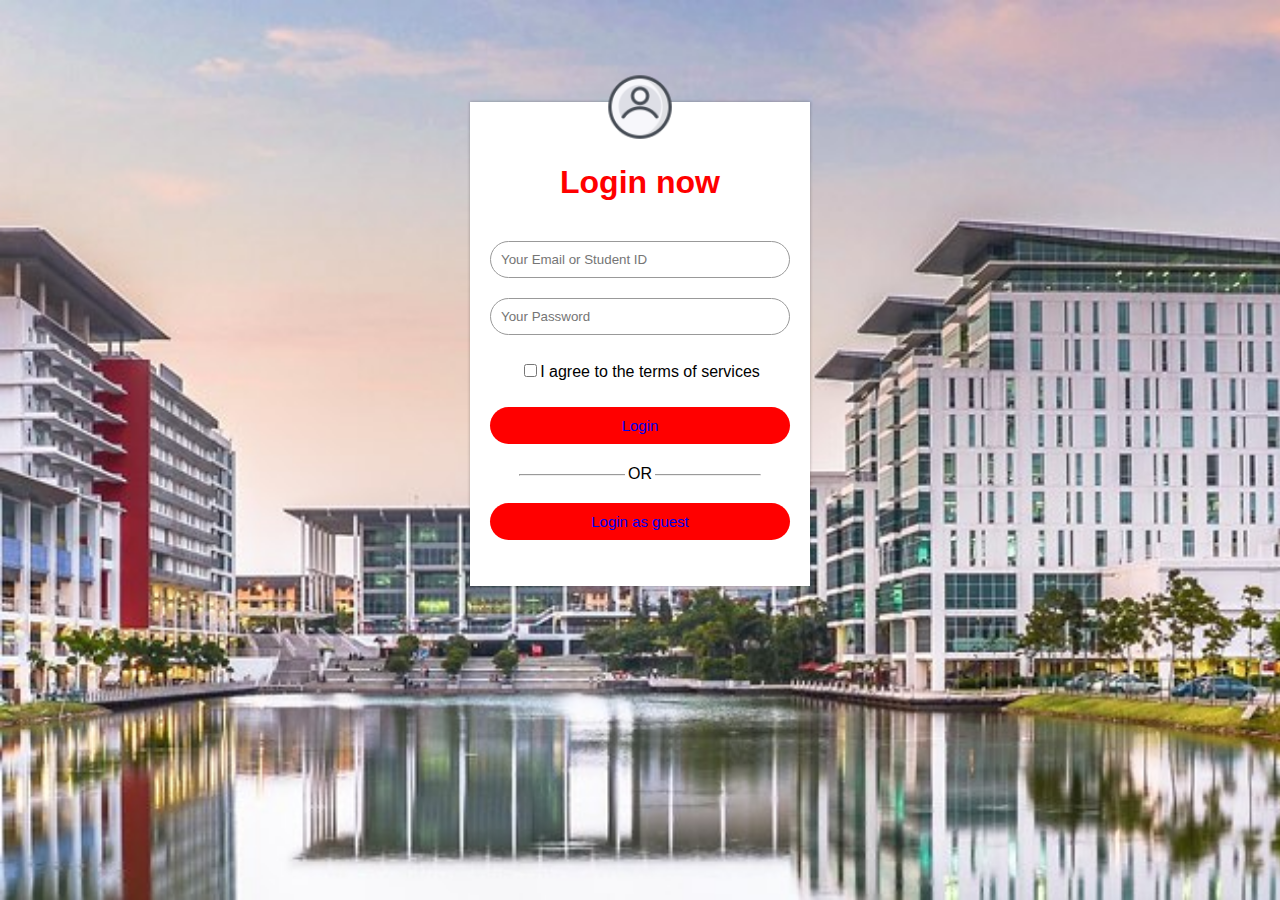
<file: index.html>
<html>
<head>
<title>Login</title>
<link rel="stylesheet" href="index.css">
</head>
<body>
    <div class="login-form">
        <img src="img/user%20icon.png">
        <h1> Login now </h1>
    <form>
        <input type="email" class="input-box" placeholder="Your Email or Student ID">
        <input type="password" class="input-box" placeholder="Your Password">
        <p><span><input type="checkbox"></span>I agree to the terms of services</p>
        <button type="button" class="login-btn"><a href="webpage.html">Login</a></button>
        <hr>
        <p class="or">OR</p>
        <button type="button" class="login-btn"><a href="webpage.html">Login as guest</a></button>
        
        
    </form>
    </div>
</body>
</html>
</file>
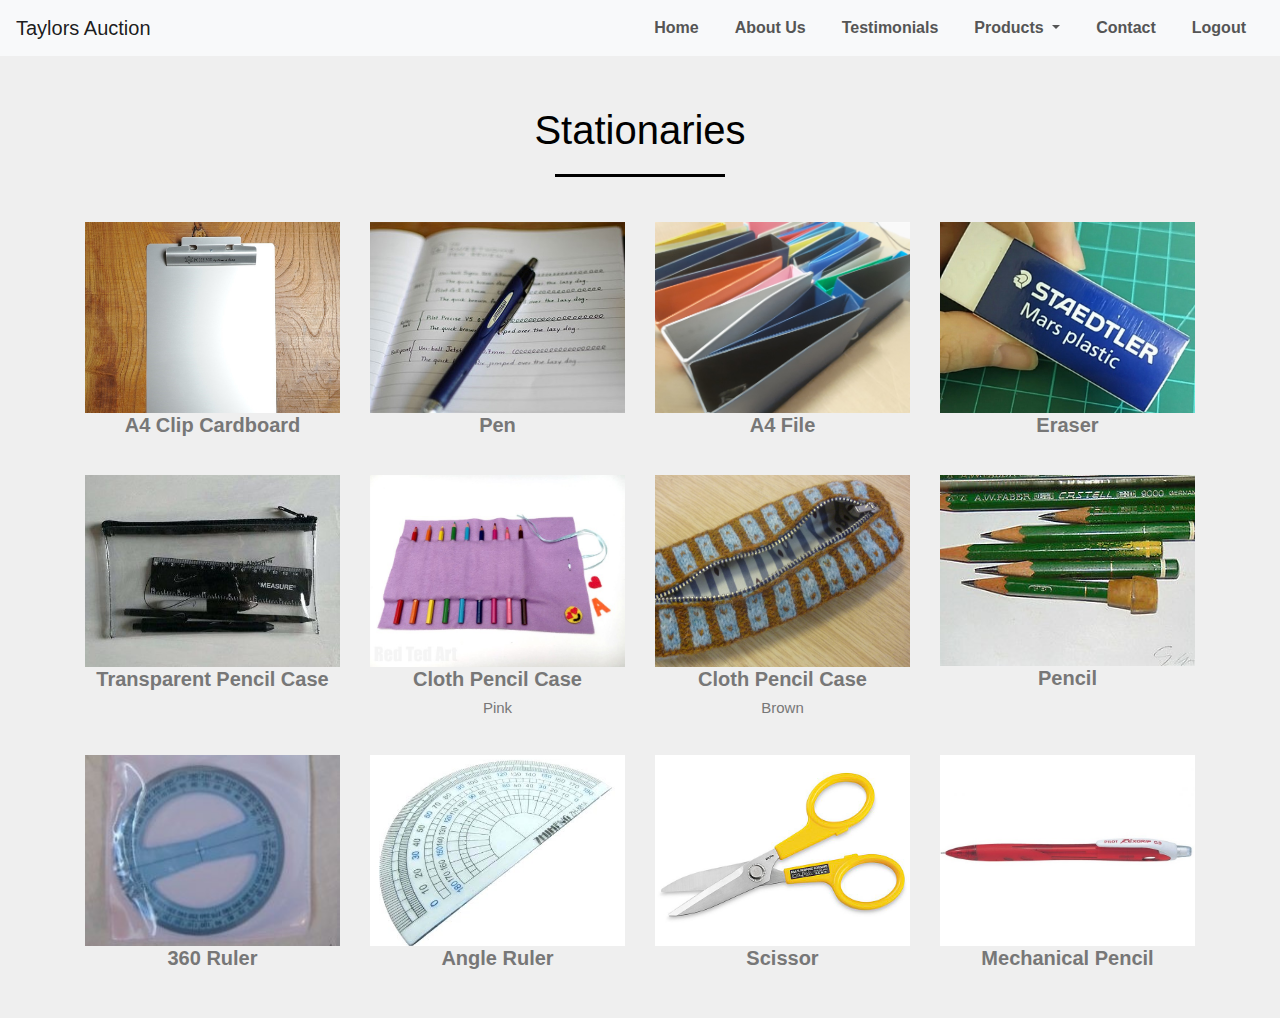
<file: stationaries.html>
<html>
<head>
<title>Stationaries</title>
<link rel="stylesheet" href="style.css">
<link rel="stylesheet" href="stationariesstyle.css">
<link rel="stylesheet" href="https://stackpath.bootstrapcdn.com/bootstrap/4.1.3/css/bootstrap.min.css" >
<link rel="stylesheet" href=https://stackpath.bootstrapcdn.com/font-awesome/4.7.0/css/font-awesome.min.css>
<script src="https://code.jquery.com/jquery-3.3.1.slim.min.js" ></script>
<script src="https://cdnjs.cloudflare.com/ajax/libs/popper.js/1.14.3/umd/popper.min.js" ></script>
<script src="https://stackpath.bootstrapcdn.com/bootstrap/4.1.3/js/bootstrap.min.js" ></script>
</head>
<body>
<!----NavigationBar---->
<section id="nav-bar">
<nav class="navbar navbar-expand-lg navbar-light bg-light">
  <a class="navbar-brand" href="webpage.html">Taylors Auction</a>
  <button class="navbar-toggler" type="button" data-toggle="collapse" data-target="#navbarSupportedContent" aria-controls="navbarSupportedContent" aria-expanded="false" aria-label="Toggle navigation">
    <span class="navbar-toggler-icon"></span>
  </button>
  <div class="collapse navbar-collapse" id="navbarSupportedContent">
    <ul class="navbar-nav ml-auto">
      <li class="nav-item">
        <a class="nav-link" href="webpage.html">Home</a></li>
      <li class="nav-item">
        <a class="nav-link" href="webpage.html">About Us</a></li>
      <li class="nav-item">
        <a class="nav-link" href="webpage.html">Testimonials</a></li>
      <li class="nav-item dropdown">
        <a class="nav-link dropdown-toggle" href="#" id="navbarDropdown" role="button" data-toggle="dropdown" aria-haspopup="true" aria-expanded="false">
          Products
        </a>
        <div class="dropdown-menu" aria-labelledby="navbarDropdown">
          <a class="dropdown-item" href="usedbook.html">Used Books</a>
          <a class="dropdown-item" href="stationaries.html">Stationaries</a>
          <a class="dropdown-item" href="accessories.html">Accessories</a>
        </div>
      </li>
      <li class="nav-item">
        <a class="nav-link" href="webpage.html">Contact</a>
      </li>
        <li class="nav-item">
        <a class="nav-link" href="index.html">Logout</a>
      </li>
    </ul>
  </div>
</nav>    
</section>
<!----Stationaries---->
<section id="stationaries">
<div class="container">
<h1>Stationaries</h1>
    <p></p>
    <div class="row">
    <div class="col-md-3">
    <div class="product-top">
    <img src="stationaries/stationaries%20(1).jpg">
    </div> 
    <div class="product-bottom text-center">
    <h3>A4 Clip Cardboard</h3>
    <h5></h5>
    </div>
    </div>
<div class="col-md-3">
    <div class="product-top">
    <img src="stationaries/stationaries%20(2).jpg">
    </div>
    <div class="product-bottom text-center">
    <h3>Pen</h3>
    <h5></h5>
    </div>
    </div>
<div class="col-md-3">
    <div class="product-top">
    <img src="stationaries/stationaries%20(3).jpg">
    </div>
    <div class="product-bottom text-center">
    <h3>A4 File</h3>
    <h5></h5>
    </div>
    </div>
<div class="col-md-3">
    <div class="product-top">
    <img src="stationaries/stationaries%20(4).jpg">
    </div>
    <div class="product-bottom text-center">
    <h3>Eraser</h3>
    <h5></h5>
    </div>
    </div>
    </div>
    <div class="row">
    <div class="col-md-3">
    <div class="product-top">
    <img src="stationaries/stationaries%20(5).jpg">
    </div> 
    <div class="product-bottom text-center">
    <h3>Transparent Pencil Case</h3>
    <h5></h5>
    </div>
    </div>
<div class="col-md-3">
    <div class="product-top">
    <img src="stationaries/stationaries%20(6).jpg">
    </div>
    <div class="product-bottom text-center">
    <h3>Cloth Pencil Case</h3>
    <h5>Pink</h5>
    </div>
    </div>
<div class="col-md-3">
    <div class="product-top">
    <img src="stationaries/stationaries%20(7).jpg">
    </div>
    <div class="product-bottom text-center">
    <h3>Cloth Pencil Case</h3>
    <h5>Brown</h5>
    </div>
    </div>
<div class="col-md-3">
    <div class="product-top">
    <img src="stationaries/stationaries%20(8).jpg">
    </div>
    <div class="product-bottom text-center">
    <h3>Pencil</h3>
    <h5></h5>
    </div>
    </div>
    </div>
    <div class="row">
    <div class="col-md-3">
    <div class="product-top">
    <img src="stationaries/stationaries%20(9).jpg">
    </div> 
    <div class="product-bottom text-center">
    <h3>360 Ruler</h3>
    <h5></h5>
    </div>
    </div>
<div class="col-md-3">
    <div class="product-top">
    <img src="stationaries/stationaries%20(10).jpg">
    </div>
    <div class="product-bottom text-center">
    <h3>Angle Ruler</h3>
    <h5></h5>
    </div>
    </div>
<div class="col-md-3">
    <div class="product-top">
    <img src="stationaries/stationaries%20(11).jpg">
    </div>
    <div class="product-bottom text-center">
    <h3>Scissor</h3>
    <h5></h5>
    </div>
    </div>
<div class="col-md-3">
    <div class="product-top">
    <img src="stationaries/stationaries%20(12).jpg">
    </div>
    <div class="product-bottom text-center">
    <h3>Mechanical Pencil</h3>
    <h5></h5>
    </div>
    </div>
    </div>
</div>
</section>
</body>
</html>
</file>
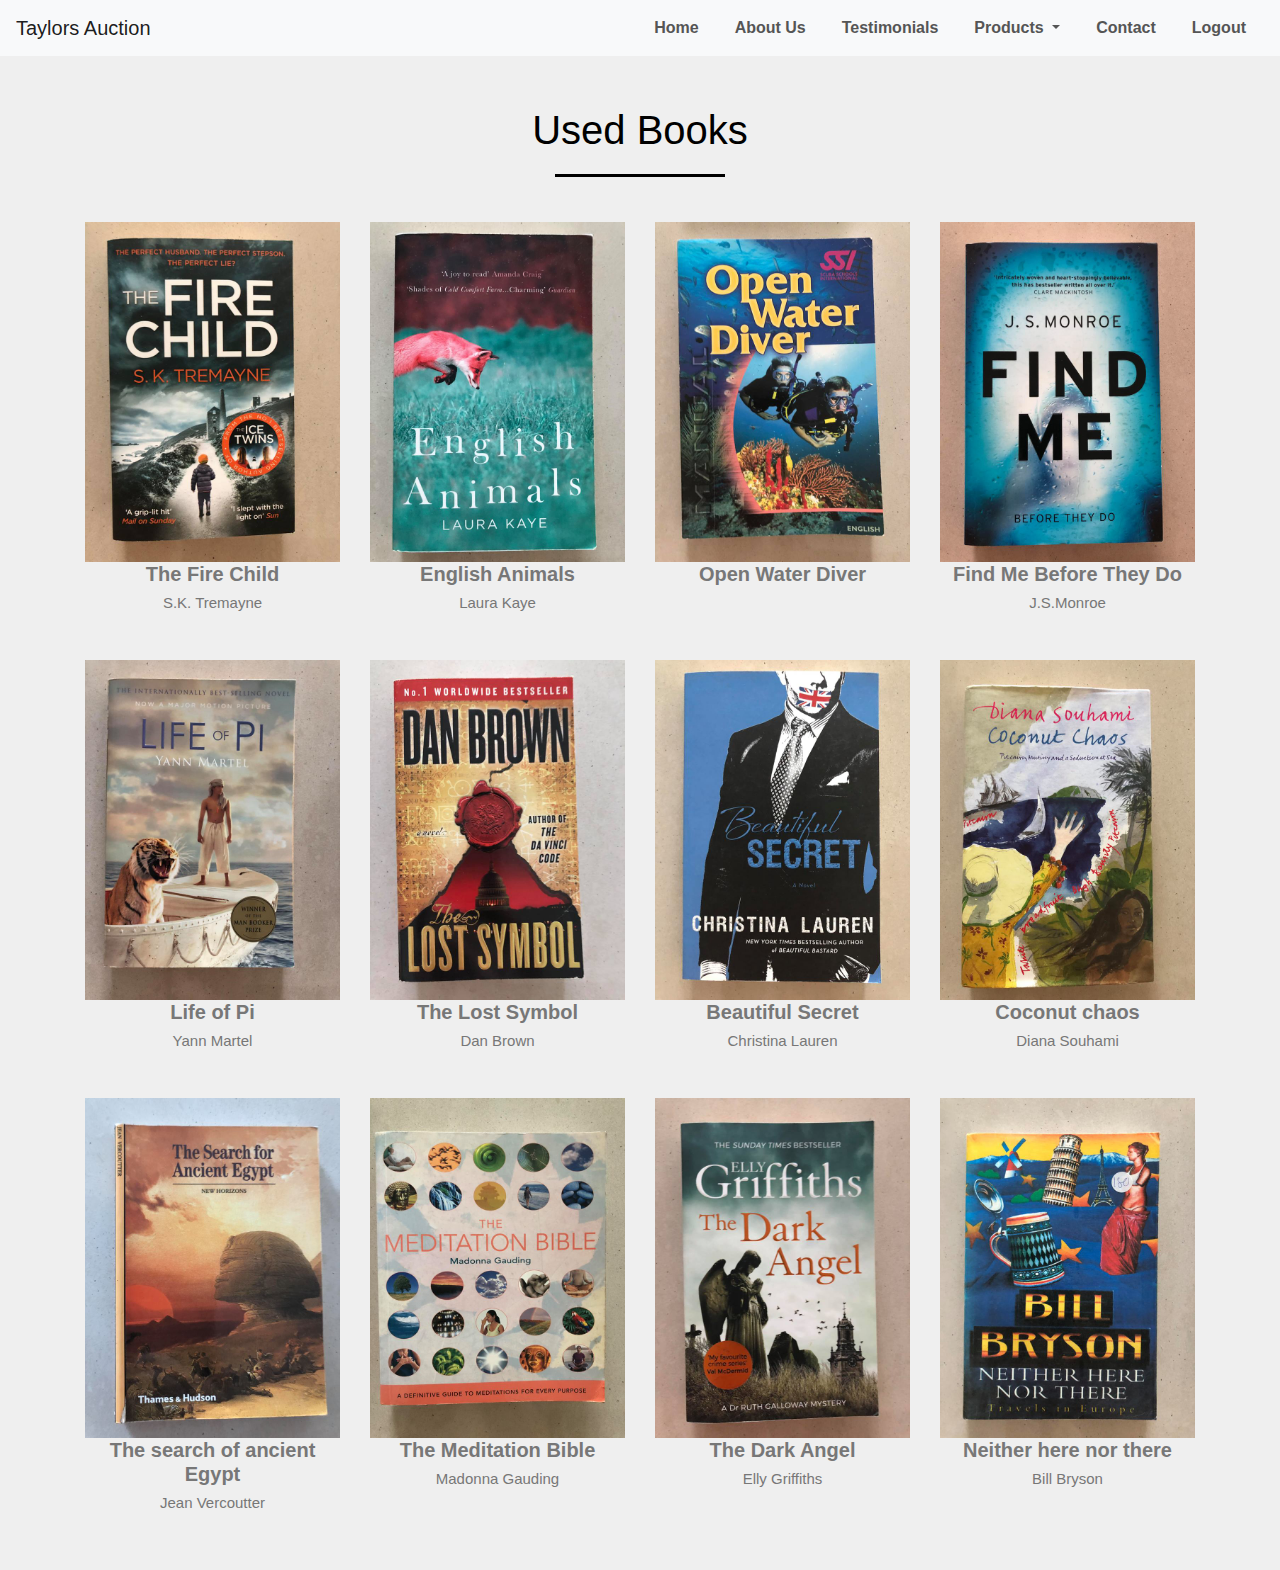
<file: usedbook.html>
<html>
<head>
<title>UsedBook</title>
<link rel="stylesheet" href="style.css">
<link rel="stylesheet" href="usedbookstyle.css">
<link rel="stylesheet" href="https://stackpath.bootstrapcdn.com/bootstrap/4.1.3/css/bootstrap.min.css" >
<link rel="stylesheet" href=https://stackpath.bootstrapcdn.com/font-awesome/4.7.0/css/font-awesome.min.css>
<script src="https://code.jquery.com/jquery-3.3.1.slim.min.js" ></script>
<script src="https://cdnjs.cloudflare.com/ajax/libs/popper.js/1.14.3/umd/popper.min.js" ></script>
<script src="https://stackpath.bootstrapcdn.com/bootstrap/4.1.3/js/bootstrap.min.js" ></script>
</head>
<body>
<!----NavigationBar---->
<section id="nav-bar">
<nav class="navbar navbar-expand-lg navbar-light bg-light">
  <a class="navbar-brand" href="webpage.html">Taylors Auction</a>
  <button class="navbar-toggler" type="button" data-toggle="collapse" data-target="#navbarSupportedContent" aria-controls="navbarSupportedContent" aria-expanded="false" aria-label="Toggle navigation">
    <span class="navbar-toggler-icon"></span>
  </button>
  <div class="collapse navbar-collapse" id="navbarSupportedContent">
    <ul class="navbar-nav ml-auto">
      <li class="nav-item">
        <a class="nav-link" href="webpage.html">Home</a></li>
      <li class="nav-item">
        <a class="nav-link" href="webpage.html">About Us</a></li>
      <li class="nav-item">
        <a class="nav-link" href="webpage.html">Testimonials</a></li>
      <li class="nav-item dropdown">
        <a class="nav-link dropdown-toggle" href="#" id="navbarDropdown" role="button" data-toggle="dropdown" aria-haspopup="true" aria-expanded="false">
          Products
        </a>
        <div class="dropdown-menu" aria-labelledby="navbarDropdown">
          <a class="dropdown-item" href="usedbook.html">Used Books</a>
          <a class="dropdown-item" href="stationaries.html">Stationaries</a>
          <a class="dropdown-item" href="accessories.html">Accessories</a>
        </div>
      </li>
      <li class="nav-item">
        <a class="nav-link" href="webpage.html">Contact</a>
      </li>
      <li class="nav-item">
        <a class="nav-link" href="index.html">Logout</a>
      </li>
    </ul>
  </div>
</nav>    
</section>
<!----Product---->
<section id="ue">
<div class="container">
<h1>Used Books</h1>
    <p></p>
    <div class="row">
    <div class="col-md-3">
    <div class="product-top">
    <img src="usedbook/usedbook%20(1).jpg">
    </div> 
    <div class="product-bottom text-center">
    <h3>The Fire Child</h3>
    <h5>S.K. Tremayne</h5>
    </div>
    </div>
<div class="col-md-3">
    <div class="product-top">
    <img src="usedbook/usedbook%20(2).jpg">
    </div>
    <div class="product-bottom text-center">
    <h3>English Animals</h3>
    <h5>Laura Kaye</h5>
    </div>
    </div>
<div class="col-md-3">
    <div class="product-top">
    <img src="usedbook/usedbook%20(3).jpg">
    </div>
    <div class="product-bottom text-center">
    <h3>Open Water Diver</h3>
    <h5></h5>
    </div>
    </div>
<div class="col-md-3">
    <div class="product-top">
    <img src="usedbook/usedbook%20(4).jpg">
    </div>
    <div class="product-bottom text-center">
    <h3>Find Me Before They Do</h3>
    <h5>J.S.Monroe</h5>
    </div>
    </div>
    </div>
    <div class="row">
    <div class="col-md-3">
    <div class="product-top">
    <img src="usedbook/usedbook%20(5).jpg">
    </div> 
    <div class="product-bottom text-center">
    <h3>Life of Pi</h3>
    <h5>Yann Martel</h5>
    </div>
    </div>
<div class="col-md-3">
    <div class="product-top">
    <img src="usedbook/usedbook%20(6).jpg">
    </div>
    <div class="product-bottom text-center">
    <h3>The Lost Symbol</h3>
    <h5>Dan Brown</h5>
    </div>
    </div>
<div class="col-md-3">
    <div class="product-top">
    <img src="usedbook/usedbook%20(7).jpg">
    </div>
    <div class="product-bottom text-center">
    <h3>Beautiful Secret</h3>
    <h5>Christina Lauren</h5>
    </div>
    </div>
<div class="col-md-3">
    <div class="product-top">
    <img src="usedbook/usedbook%20(8).jpg">
    </div>
    <div class="product-bottom text-center">
    <h3>Coconut chaos</h3>
    <h5>Diana Souhami</h5>
    </div>
    </div>
    </div>
    <div class="row">
    <div class="col-md-3">
    <div class="product-top">
    <img src="usedbook/usedbook%20(9).jpg">
    </div> 
    <div class="product-bottom text-center">
    <h3>The search of ancient Egypt</h3>
    <h5>Jean Vercoutter</h5>
    </div>
    </div>
<div class="col-md-3">
    <div class="product-top">
    <img src="usedbook/usedbook%20(10).jpg">
    </div>
    <div class="product-bottom text-center">
    <h3>The Meditation Bible</h3>
    <h5>Madonna Gauding</h5>
    </div>
    </div>
<div class="col-md-3">
    <div class="product-top">
    <img src="usedbook/usedbook%20(11).jpg">
    </div>
    <div class="product-bottom text-center">
    <h3>The Dark Angel</h3>
    <h5>Elly Griffiths</h5>
    </div>
    </div>
<div class="col-md-3">
    <div class="product-top">
    <img src="usedbook/usedbook%20(12).jpg">
    </div>
    <div class="product-bottom text-center">
    <h3>Neither here nor there</h3>
    <h5>Bill Bryson</h5>
    </div>
    </div>
    </div>
</div>
</section>
</body>
</html>
</file>
<file: index.css>
body
{
    margin: 0;
    padding: 0;
    font-family: sans-serif;
    background-image: url(img/login.jpg);
    background-size: cover;
    background position: center;
}
.login-form
{
    width: 300px;
    box-shadow: 0 0 3px 0 rgba(0,0,0,0.3);
    background: #fff;
    padding: 20px;
    margin: 8% auto 0;
    text-align: center;
}
.login-form h1
{
    color: red;
    margin-bottom: 30px;
}
.input-box
{
    border-radius: 20px;
    padding: 10px;
    margin: 10px 0;
    width: 100%;
    border: 1px solid #999;
    outline: none;
}
button
{
    color: #fff;
    width: 100%;
    padding: 10px;
    border-radius: 20px;
    font-size: 15px;
    margin: 10px 0;
    border: none;
    outline: none;
    cursor: pointer;
}
.login-btn
{
    background-color: red;
    
}
a
{
    text-decoration: none;
}
hr
{
    margin-top: 20px;
    width: 80%;
}
.or
{
    background: #fff;
    width: 30px;
    margin: -19px auto 10px;
}
img
{
    width: 70px;
    margin-top: -50px;
}
</file>
<file: style.css>
*
{
    margin: 0;
    padding: 0;
}
/*----Navigation----*/
#nav-bar
{
    position: sticky;
    top: 0;
    z-index: 10;  
}
.navbar-brand img
{
height: 40px;
padding-left: 30px;
}
.navbar-nav li
{
    padding: 0 10px;
}
.navbar-nav li a
{
    float: left;
    text-align: left;
}
#nav-bar ul li a:hover
{
color: red!important;
}
.navbar
{
    background: #fff;
}
.navbar-toggler
{
    border: none!important;
}
.nav-link
{
    color: #555!important;
    font-weight: 600;
    font-size: 16px;
}
/*----Slider----*/
#slider
{
    width: 100%;
}
.carousel-caption
{
    top: 50%;
    transform: translateY(-50%);
    bottom: initial!important;
}
.carousel-caption h5
{
    color: #A3221C  ;
    font-size: 70px;
}
/*----about----*/
#about
{
    background-image: linear-gradient(rgba(0,0,0,0.8),rgba(0,0,0,0.8)),url(img/bg1.jpg);
    background-size: cover;
    background-position: center;
    color: #efefef !important;
    background-attachment: fixed;
    padding-top: 50px;
    padding-bottom: 50px;
}
.about-form
{
    padding: 15px;
}
#about h1
{
    text-align: center;
    color: white;
    padding-top: 10px;
    padding-bottom: 10px;
}
#about h1::after
{
    content:'';
    background: white;
    display: block;
    height: 3px;
    width: 170px;
    margin: 20px auto 5px;
}
#about p
{
    font-size: 25px;
}
#about li
{
    font-size: 25px;
    padding-bottom: 10px;
}
/*----Testimonials----*/
#test
{
    padding-top: 50px;
    padding-bottom: 50px;
    color: #555;
}
#test h1
{
    text-align: center;
    color: #555;
    padding-bottom: 10px;
}
#test h1::after
{
    content:'';
    background: black;
    display: block;
    height: 3px;
    width: 170px;
    margin: 20px auto 5px;
}
table
{
    width: 1000px;
    margin: auto;
    border-radius: 50px;
}
td
{
    border: 1px solid #c1dad7;
    background: #fff;
    padding: 6px 6px 6px 12px;
    color: #4f6b72;
    border-radius: 50px;
    font-size: 20px;
}
#test img
{
    width: 100px;
    height: 100px;
    border-radius: 50%;
}
/*----Products----*/
#products
{
    background-image: linear-gradient(rgba(0,0,0,0.8),rgba(0,0,0,0.8)),url(img/bg1.jpg);
    background-size: cover;
    background-position: center;
    color: #efefef !important;
    background-attachment: fixed;
    padding-top: 50px;
    padding-bottom: 50px;
}
#products h1
{
    text-align: center;
    color: #efefef !important;
    padding-bottom: 10px;
}
#products h1::after
{
    content:'';
    background: #efefef;
    display: block;
    height: 3px;
    width: 170px;
    margin: 20px auto 5px;
}
.products
{
    margin-top: 40px;
}
.icon
{
    font-size: 40px;
    margin: 20px auto;
    padding: 20px;
    height: 80px;
    width: 80px;
    border: 1px solid #fff;
    border-radius: 50%;
}
.products .col-md-4:hover{
    background: #007bff;
    cursor: pointer;
    transition: 0.7s;
}
/*----Contact----*/
#contact
{
    background: #efefef;
    padding-top: 40px;
    padding-bottom: 40px;
    color: #777;
}
#contact h1
{
    text-align: center;
    color: black;
    padding-top: 10px;
    padding-bottom: 10px;
}
#contact h1::after
{
    content:'';
    background: black;
    display: block;
    height: 3px;
    width: 170px;
    margin: 20px auto 5px;
}
#contact .row
{
    padding: 30px 0;
    font-size: 22px;
}
#contact .col-md-4 .fa
{
    padding: 10px;
    font-size: 40px;
}
</file>
<file: stationariesstyle.css>
#stationaries
{
    background: #efefef;
    padding-top: 40px;
    padding-bottom: 40px;
    color: #777;
}
#stationaries h1
{
    text-align: center;
    color: black;
    padding-top: 10px;
    padding-bottom: 10px;
}
#stationaries h1::after
{
    content:'';
    background: black;
    display: block;
    height: 3px;
    width: 170px;
    margin: 20px auto 5px;
}
.row
{
    margin-top: 30px
}
img
{
    width: 100%;
}
.product-bottom h3
{
    font-size: 20px;
    font-weight: bold;
}
.product-bottom h5
{
    font-size: 15px;
}
p
{
    font-size: 15px;
    color: black;
}
</file>
<file: usedbookstyle.css>
#ue
{
    background: #efefef;
    padding-top: 40px;
    padding-bottom: 40px;
    color: #777;
}
#ue h1
{
    text-align: center;
    color: black;
    padding-top: 10px;
    padding-bottom: 10px;
}
#ue h1::after
{
    content:'';
    background: black;
    display: block;
    height: 3px;
    width: 170px;
    margin: 20px auto 5px;
}
.row
{
    margin-top: 30px
}
img
{
    width: 100%;
}
.product-bottom h3
{
    font-size: 20px;
    font-weight: bold;
}
.product-bottom h5
{
    font-size: 15px;
    padding-bottom: 10px;
}
.overlay
{
    display: block;
    opacity: 0;
    position: absolute;
    top: 10%;
    margin-left: 0;
    width: 70px;
}
.product-top:hover .overlay
{
    opacity: 1;
    margin-left: 5%;
    transition: 0.5s;
}
.overlay .fa
{
    cursor: pointer;
    background-color: #fff;
    color: #000;
    height: 35px;
    width: 35px;
    font-size: 20px;
    padding: 7px;
    margin: 5%;
    margin-bottom: 5%;
}
.overlay .btn-secondary
{
    background: transparent !important;
    border: none !important;
    box-shadow: none !important;
}
p
{
    font-size: 15px;
    color: black;
}
</file>
